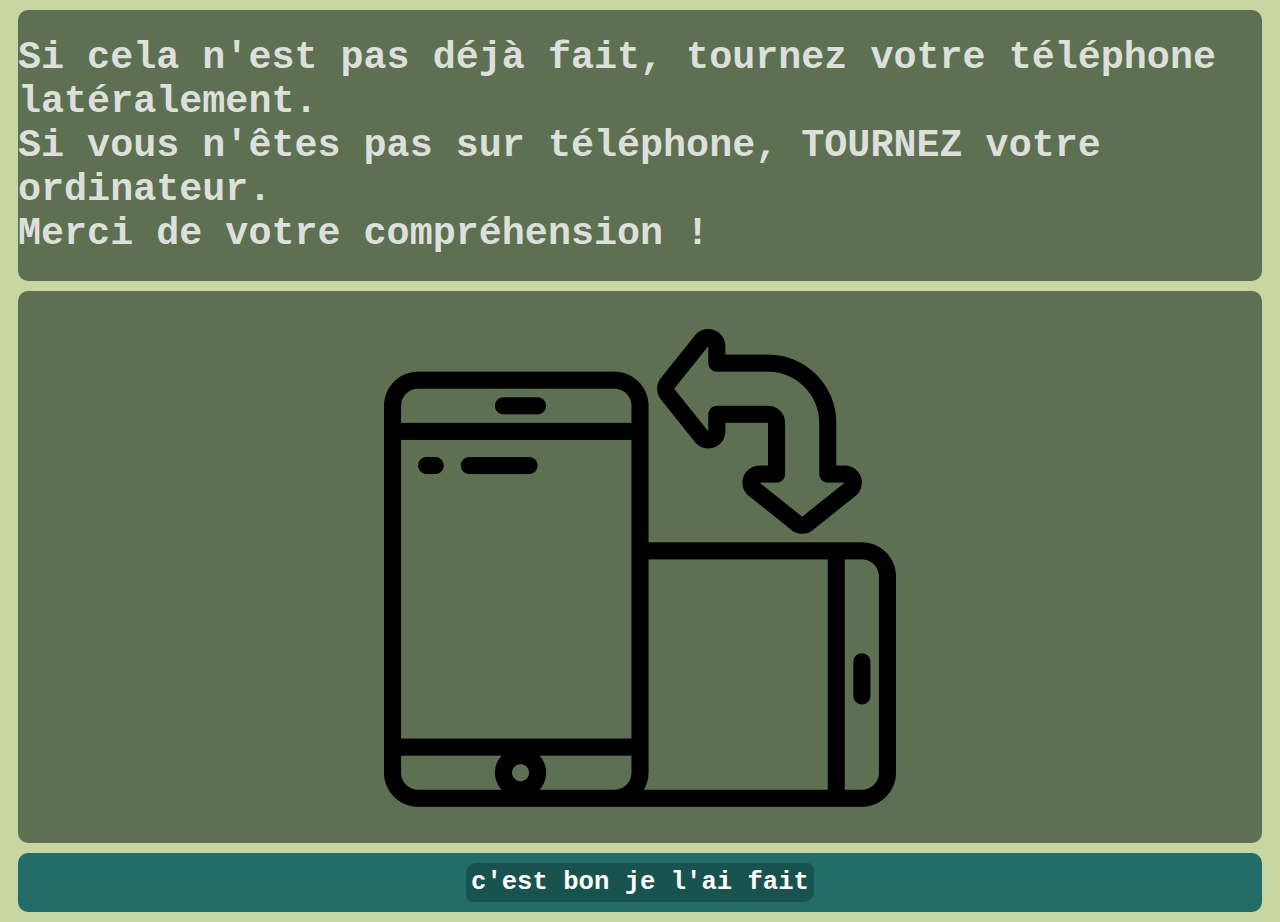
<file: index.html>
<!DOCTYPE html>
<html lang="en">
<head>
    <meta charset="UTF-8">
    <meta name="viewport" content="width=device-width, initial-scale=1.0">
    <link rel="stylesheet" href="css/styles_RP.css" />
    <title>tourne ton telephone</title>
</head>
<body>
    <div class="container">
        <div class="titre">
            <h1>
                Si cela n'est pas déjà fait, tournez votre téléphone latéralement.
                <br />
                Si vous n'êtes pas sur téléphone, TOURNEZ votre ordinateur.
                <br />
                Merci de votre compréhension !
            </h1>
        </div>
        <div class="img">
            <img src="images/rotate_your_phone.png">
        </div>
        <div class="btn">
            <a href="page_principale.html">
                <button id="oui">c'est bon je l'ai fait</button>
            </a>
        </div>
    </div>
</body>
</html>
</file>
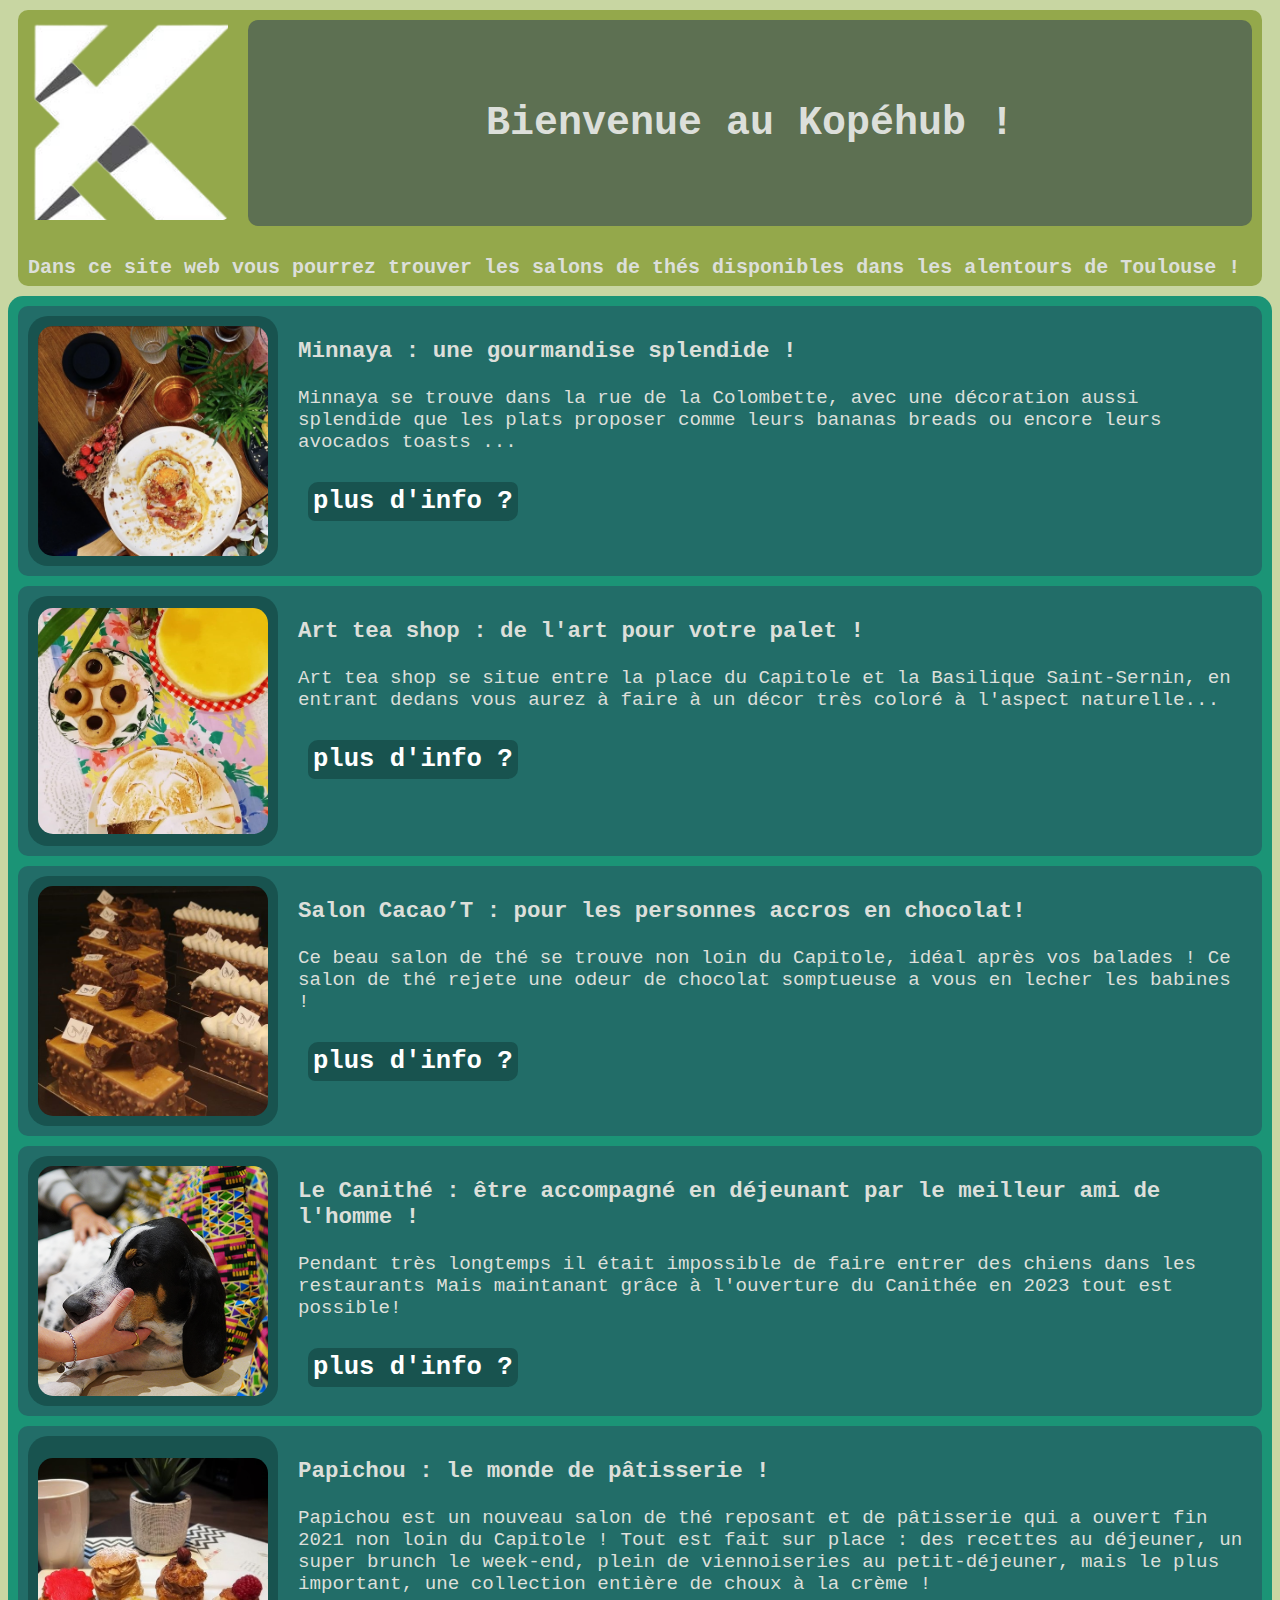
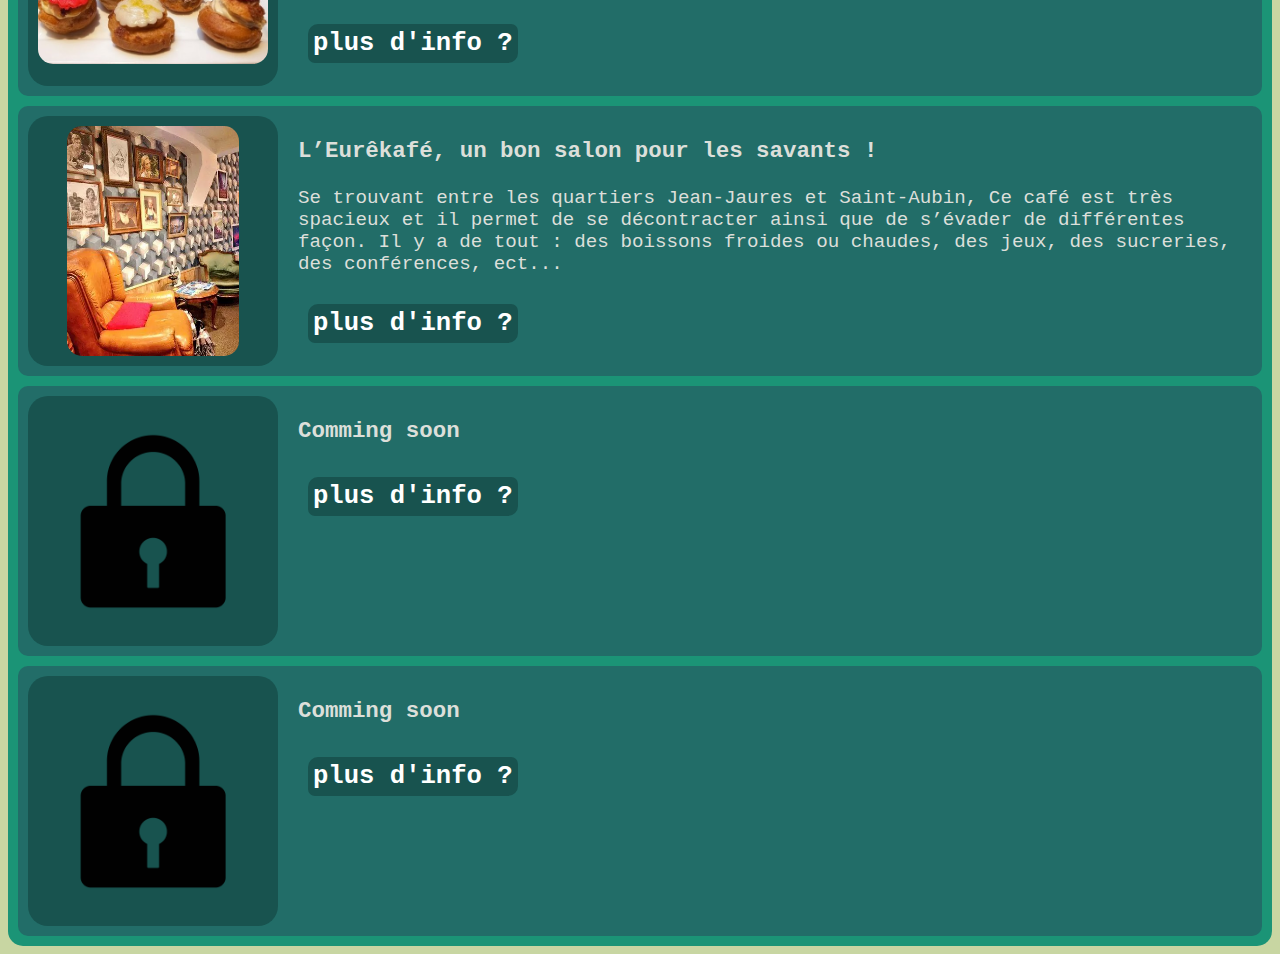
<file: page_principale.html>
<!DOCTYPE html>
<html lang="en">
  <head>
    <link rel="stylesheet" href="css/styles.css" />
    <meta charset="UTF-8" />
    <meta name="viewport" content="width=device-width, initial-scale=1.0" />
    <title>kope</title>
  </head>
  <body>
    <div class="container">
      <div class="en-teyte">
        <div class="logo-titre">
          <div id="Logo">
            <a href="html/nulpars.html">
              <img src="images/Logo_K.png" alt="Logo" id="logo-img" />
            </a>
          </div>
          <!--logo-->
          <div id="titre">
            <h1>Bienvenue au Kopéhub !</h1>
          </div>
          <!--titre-->
        </div>
        <!--logo titre-->
        <div id="description">
          <p>
            Dans ce site web vous pourrez trouver les salons de thés disponibles
            dans les alentours de Toulouse !
          </p>
        </div>
      </div>
      <!--en teyte-->
      <!--
      <div class="scrollBar">
        <div class="all-things">
          <button id="toggleFiltersBtn">
            <img src="images/filtrer.png" id="img-filtre" />
          </button>
          <div id="filtersContainer">
            <button class="filtre">meilleur du mois</button>
            <button class="filtre">meilleure note</button>
            <button class="filtre">moins cher</button>
            <button class="filtre">plus cher</button>
            <button class="filtre" id="closeFiltersBtn">
              <img src="images/defiltrer.png" id="img-filtre" />
            </button>
          </div>
        </div>
      </div>
      -->
      <div class="cP">
        <div class="articles">
          <div class="article">
            <div class="img-article">
              <img src="images/minnaya.png" alt="img de Minnaya" />
            </div>
            <!--img-article-->
            <div class="txt-article">
              <h3>Minnaya : une gourmandise splendide !</h3>
              <p>
                Minnaya se trouve dans la rue de la Colombette, avec une
                décoration aussi splendide que les plats proposer comme leurs
                bananas breads ou encore leurs avocados toasts ...
                <br />
              </p>
              <a href="html/minnaya article.html">
                <button class="btn-article">plus d'info ?</button>
              </a>
            </div>
            <!--txt-article-->
          </div>
          <!--article 1-->
          <div class="article">
            <div class="img-article">
              <img src="images/Art tea shop.png" alt="image d'art tea shop" />
            </div>
            <!--img-article-->
            <div class="txt-article">
              <h3>Art tea shop : de l'art pour votre palet !</h3>
              <p>
                Art tea shop se situe entre la place du Capitole et la Basilique
                Saint-Sernin, en entrant dedans vous aurez à faire à un décor
                très coloré à l'aspect naturelle...
                <br />
              </p>
              <a href="html/Art_tea_shop.html">
                <button class="btn-article">plus d'info ?</button>
              </a>
            </div>
            <!--txt-article-->
          </div>
          <!--article 2-->
          <div class="article">
            <div class="img-article">
              <img src="images/Cacao't.jpg" alt="Cacao't img" />
            </div>
            <!--img-article-->
            <div class="txt-article">
              <h3>Salon Cacao’T : pour les personnes accros en chocolat!</h3>
              <p>
                Ce beau salon de thé se trouve non loin du Capitole, idéal après
                vos balades ! Ce salon de thé rejete une odeur de chocolat
                somptueuse a vous en lecher les babines !
                <br />
              </p>
              <a href="html/CacaoT_article.html">
                <button class="btn-article">plus d'info ?</button>
              </a>
            </div>
            <!--txt-article-->
          </div>
          <!--article 3-->
          <div class="article">
            <div class="img-article">
              <img src="images/le_canithé.png" alt="image thé" />
            </div>
            <!--img-article-->
            <div class="txt-article">
              <h3>
                Le Canithé : être accompagné en déjeunant par le meilleur ami de
                l'homme !
              </h3>
              <p>
                Pendant très longtemps il était impossible de faire entrer des
                chiens dans les restaurants Mais maintanant grâce à l'ouverture
                du Canithée en 2023 tout est possible!
                <br />
              </p>
              <a href="html/Le_Canithé_article.html">
                <button class="btn-article">plus d'info ?</button>
              </a>
            </div>
            <!--txt-article-->
          </div>
          <!--article 4-->
          <div class="article">
            <div class="img-article">
              <img src="images/Papichou.jpg" alt="image thé" />
            </div>
            <!--img-article-->
            <div class="txt-article">
              <h3>Papichou : le monde de pâtisserie !</h3>
              <p> 
               Papichou est un nouveau salon de thé reposant et de pâtisserie qui a ouvert fin 2021
               non loin du Capitole ! Tout est fait sur place : des recettes au déjeuner,
               un super brunch le week-end, plein de viennoiseries au petit-déjeuner,
               mais le plus important, une collection entière de choux à la crème !
                <br />
              </p>
              <a href="html/Papichou_article.html">
                <button class="btn-article">plus d'info ?</button>
              </a>
            </div>
            <!--txt-article-->
          </div>
          <!--article 5-->
          <div class="article">
            <div class="img-article">
              <img src="images/Eurecafew.png" alt="img de Eurêkafé " />
            </div>
            <!--img-article-->
            <div class="txt-article">
              <h3>L’Eurêkafé, un bon salon pour les savants !</h3>
              <p>
                Se trouvant entre les quartiers Jean-Jaures et Saint-Aubin,
                Ce café est très spacieux et il permet de se décontracter ainsi que de s’évader de différentes façon.
                Il y a de tout : des boissons froides ou chaudes, des jeux, des sucreries, des conférences, ect...
                <br />
              </p>
              <a href="html/commingSoon.html">
                <button class="btn-article">plus d'info ?</button>
              </a>
            </div>
            <!--txt-article-->
          </div>
          <!--article 6-->
          <div class="article">
            <div class="img-article">
              <img src="images/commingSoon.png" alt="image thé" />
            </div>
            <!--img-article-->
            <div class="txt-article">
              <h3>Comming soon</h3>
              <p></p>
              <a href="html/commingSoon.html">
                <button class="btn-article">plus d'info ?</button>
              </a>
            </div>
            <!--txt-article-->
          </div>
          <!--article 7-->
          <div class="article">
            <div class="img-article">
              <img src="images/commingSoon.png" alt="image thé" />
            </div>
            <!--img-article-->
            <div class="txt-article">
              <h3>Comming soon</h3>
              <p></p>
              <a href="html/commingSoon.html">
                <button class="btn-article">plus d'info ?</button>
              </a>
            </div>
            <!--txt-article-->
          </div>
          <!--article 8-->
        </div>
        <!--articles-->
      </div>
      <!--cP-->
    </div>
    <!--container-->
    <script src="javascript/script.js"></script>
  </body>
</html>
</file>
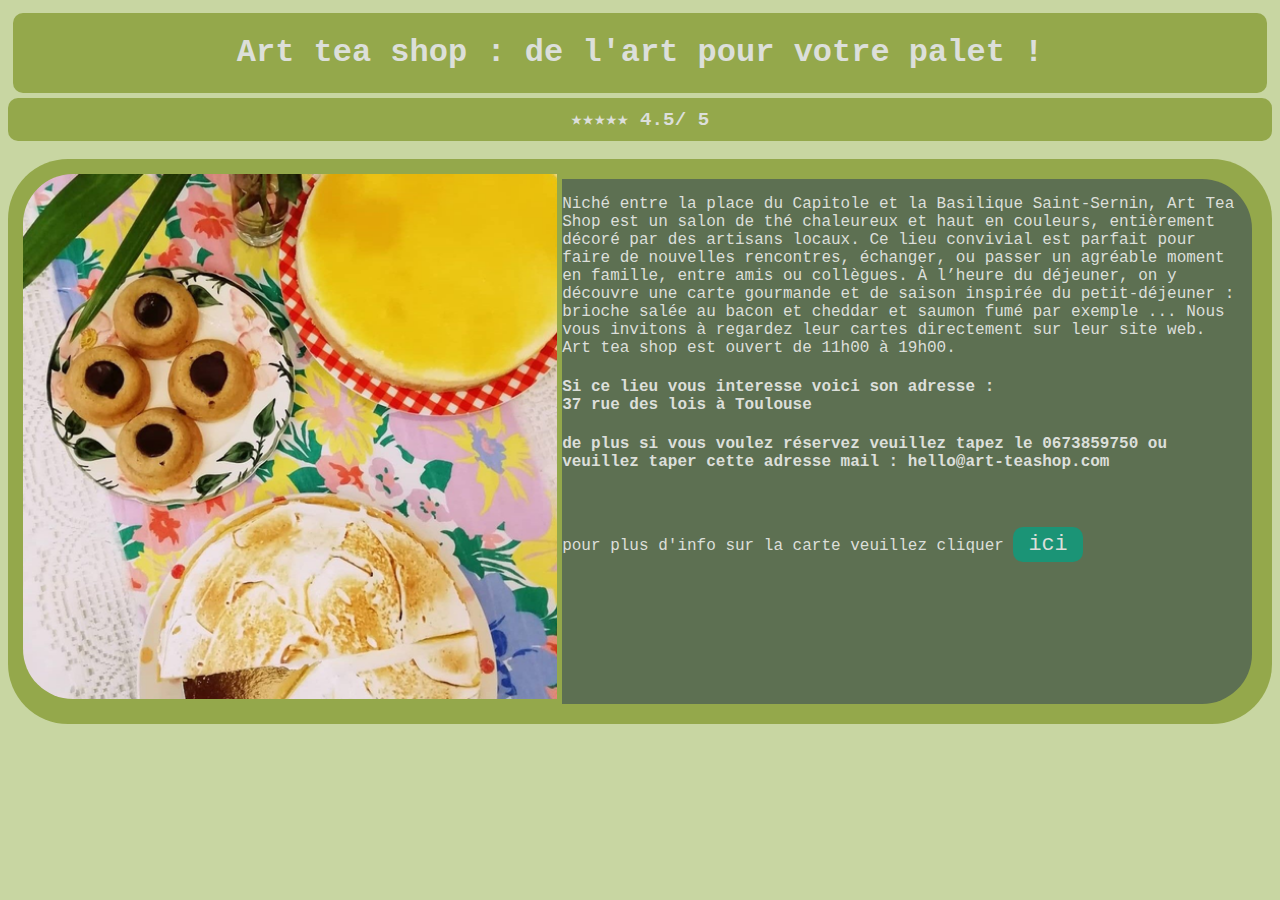
<file: html/Art_tea_shop.html>
<!DOCTYPE html>
<html lang="en">
  <head>
    <meta charset="UTF-8" />
    <meta name="viewport" content="width=device-width, initial-scale=1.0" />
    <title>Document</title>
    <link rel="stylesheet" href="../css/styles-articles.css" />
  </head>
  <body>
    <div class="container">
      <div class="titre">
        <div id="titre-h1">
          <h1>Art tea shop : de l'art pour votre palet !</h1>
        </div>
      </div>
      <div class="note">
        <div id="note">
          <h4>★★★★★ 4.5/ 5</h4>
        </div>
      </div>
      <br />
      <div class="info-img">
        <div class="img">
          <img src="../images/Art tea shop.png" alt="img de art tea shop" />
        </div>
        <div class="information">
          <p>
            Niché entre la place du Capitole et la Basilique Saint-Sernin, Art
            Tea Shop est un salon de thé chaleureux et haut en couleurs,
            entièrement décoré par des artisans locaux. Ce lieu convivial est
            parfait pour faire de nouvelles rencontres, échanger, ou passer un
            agréable moment en famille, entre amis ou collègues. À l’heure du
            déjeuner, on y découvre une carte gourmande et de saison inspirée du
            petit-déjeuner : brioche salée au bacon et cheddar et saumon fumé par exemple ...
            Nous vous invitons à regardez leur cartes directement sur leur site web.
            <br />
            Art tea shop est ouvert de 11h00 à 19h00.
          </p>
          <h4>
            Si ce lieu vous interesse voici son adresse : 
            <br />
           37 rue des lois à Toulouse
          </h4>
          <h4>
            de plus si vous voulez réservez veuillez tapez le
            <span>
              <strong>0673859750</strong>
            </span>
            ou veuillez taper cette adresse mail :
            <span>
              <strong>hello@art-teashop.com</strong>
            </span>
          </h4>
          <br />
          <p>
            pour plus d'info sur la carte veuillez cliquer
            <a href="https://www.art-teashop.com/">
              <button>ici</button>
            </a>
          </p>
        </div>
      </div>
    </div>
  </body>
</html>
</file>
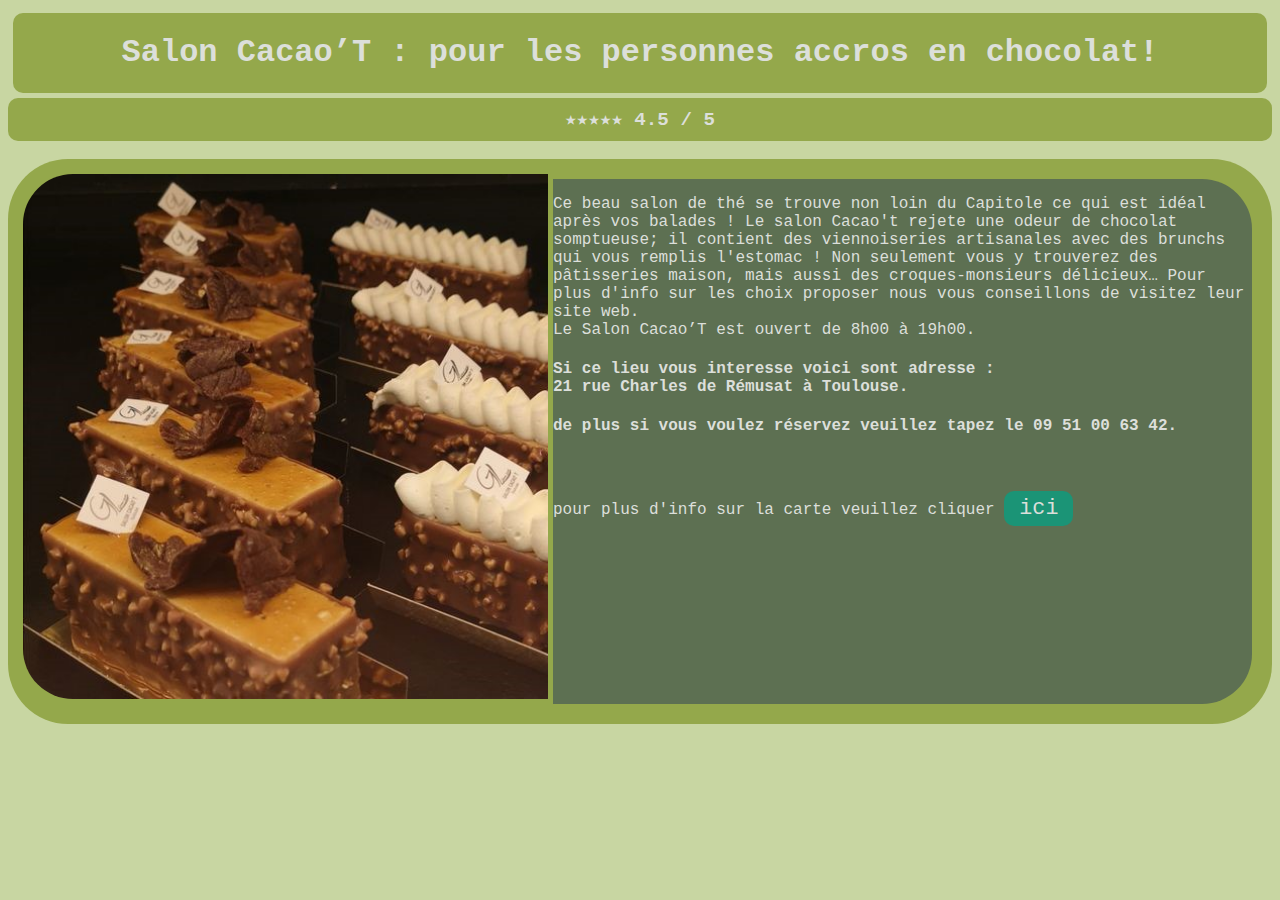
<file: html/CacaoT_article.html>
<!DOCTYPE html>
<html lang="en">
  <head>
    <meta charset="UTF-8" />
    <meta name="viewport" content="width=device-width, initial-scale=1.0" />
    <title>Document</title>
    <link rel="stylesheet" href="../css/styles-articles.css" />
  </head>
  <body>
    <div class="container">
      <div class="titre">
        <div id="titre-h1">
          <h1>Salon Cacao’T : pour les personnes accros en chocolat!</h1>
        </div>
      </div>
      <div class="note">
        <div id="note">
          <h4>★★★★★ 4.5 / 5</h4>
        </div>
      </div>
      <br />
      <div class="info-img">
        <div class="img">
          <img
            src="../images/Cacao't.jpg"
            alt="img du Salon Cacao’T"
          />
        </div>
        <div class="information">
          <p>
            Ce beau salon de thé se trouve non loin du Capitole ce qui est idéal après vos balades !
              Le salon Cacao't rejete une odeur de chocolat somptueuse; il contient des viennoiseries artisanales
              avec des brunchs qui vous remplis l'estomac !
            Non seulement vous y trouverez des pâtisseries maison, mais aussi des croques-monsieurs délicieux…
              Pour plus d'info sur les choix proposer nous vous conseillons de visitez leur site web.
            <br />
            Le Salon Cacao’T est ouvert de 8h00 à 19h00.
          </p>
          <h4>
            Si ce lieu vous interesse voici sont adresse :
            <br />
            21 rue Charles de Rémusat à Toulouse.
          </h4>
          <h4>
            de plus si vous voulez réservez veuillez tapez le
            <span>
              <strong>09 51 00 63 42.</strong>
            </span>
          </h4>
          <br />
          <p>
            pour plus d'info sur la carte veuillez cliquer
            <a href="https://saloncacaot.fr/">
              <button>ici</button>
            </a>
          </p>
        </div>
      </div>
    </div>
  </body>
</html>
</file>
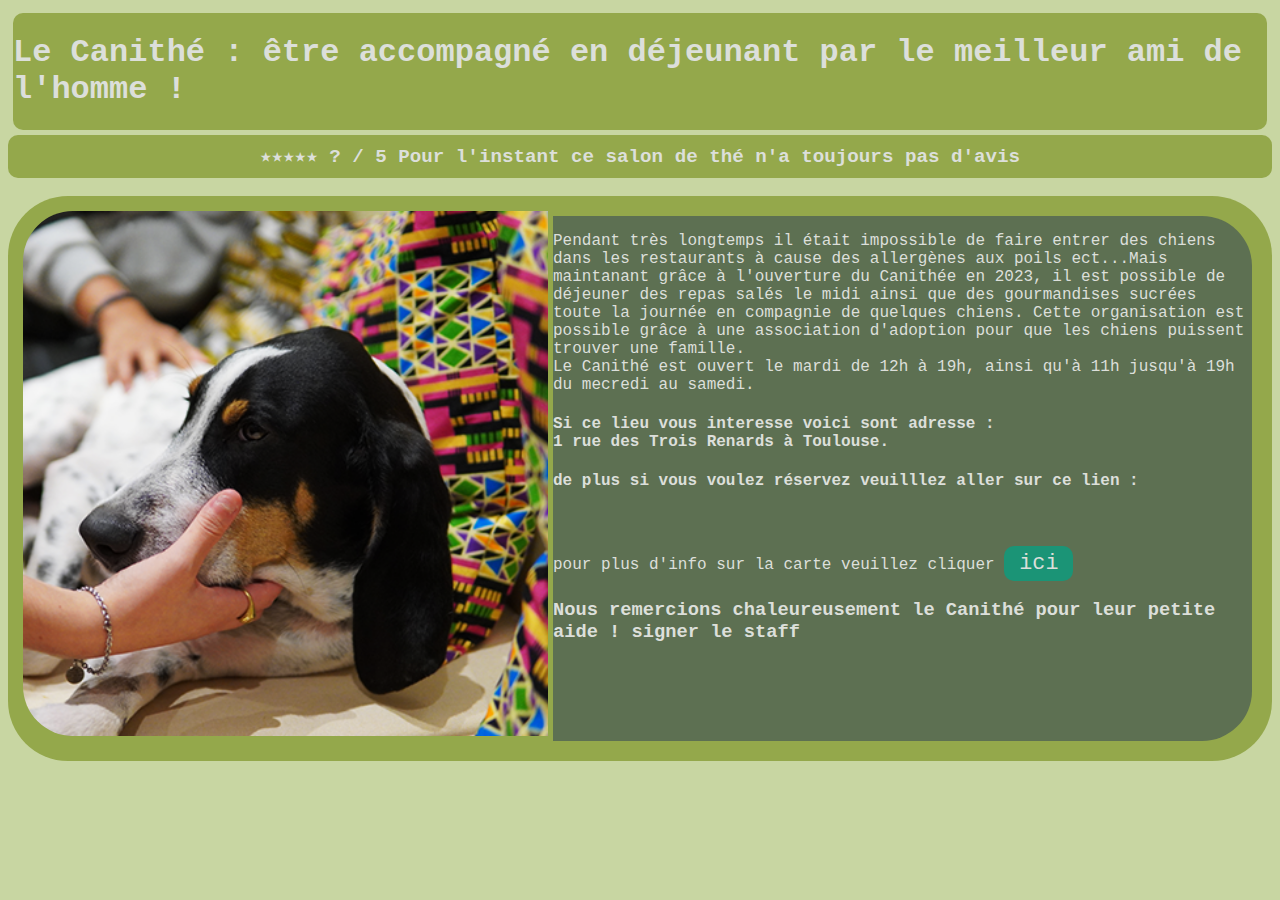
<file: html/Le_Canithé_article.html>
<!DOCTYPE html>
<html lang="en">
  <head>
    <meta charset="UTF-8" />
    <meta name="viewport" content="width=device-width, initial-scale=1.0" />
    <title>Document</title>
    <link rel="stylesheet" href="../css/styles-articles.css" />
  </head>
  <body>
    <div class="container">
      <div class="titre">
        <div id="titre-h1">
          <h1>Le Canithé : être accompagné en déjeunant par le meilleur ami de l'homme !</h1>
        </div>
      </div>
      <div class="note">
        <div id="note">
          <h4>★★★★★ ? / 5
          Pour l'instant ce salon de thé n'a
          toujours pas d'avis
          </h4>
        </div>
      </div>
      <br />
      <div class="info-img">
        <div class="img">
          <img
            src="../images/le_canithé.png"
            alt="img du Canithé"
          />
        </div>
        <div class="information">
          <p>
            Pendant très longtemps il était impossible de faire entrer des chiens dans les restaurants à cause des allergènes 
            aux poils ect...Mais maintanant grâce à l'ouverture du Canithée en 2023,
            il est possible de déjeuner des repas salés le midi ainsi que des gourmandises sucrées toute la journée
            en compagnie de quelques chiens.
            Cette organisation est possible grâce à une association d'adoption pour que les chiens
            puissent trouver une famille.
            <br />
            Le Canithé est ouvert le mardi de 12h à 19h, ainsi qu'à 11h jusqu'à 19h du mecredi au samedi.
          </p>
          <h4>
            Si ce lieu vous interesse voici sont adresse :
            <br />
            1 rue des Trois Renards à Toulouse.
          </h4>
          <h4>
            de plus si vous voulez réservez veuilllez aller sur ce lien :
            <span>
              <strong>
                <a href="https://linktr.ee/lecanithetoulouse">
              </strong>
            </span>
           <a />
          </h4>
          <br />
          <p>
            pour plus d'info sur la carte veuillez cliquer
            <a href="https://lecanithe.com/">
              <button>ici</button>
                </a>
                <br>
              <h3>
                <span>
                Nous remercions chaleureusement le Canithé pour leur petite aide !
                  <strong>
                signer le staff
                  </strong>
                </span>
              </h3>
          </p>
        </div>
      </div>
    </div>
  </body>
</html>
</file>
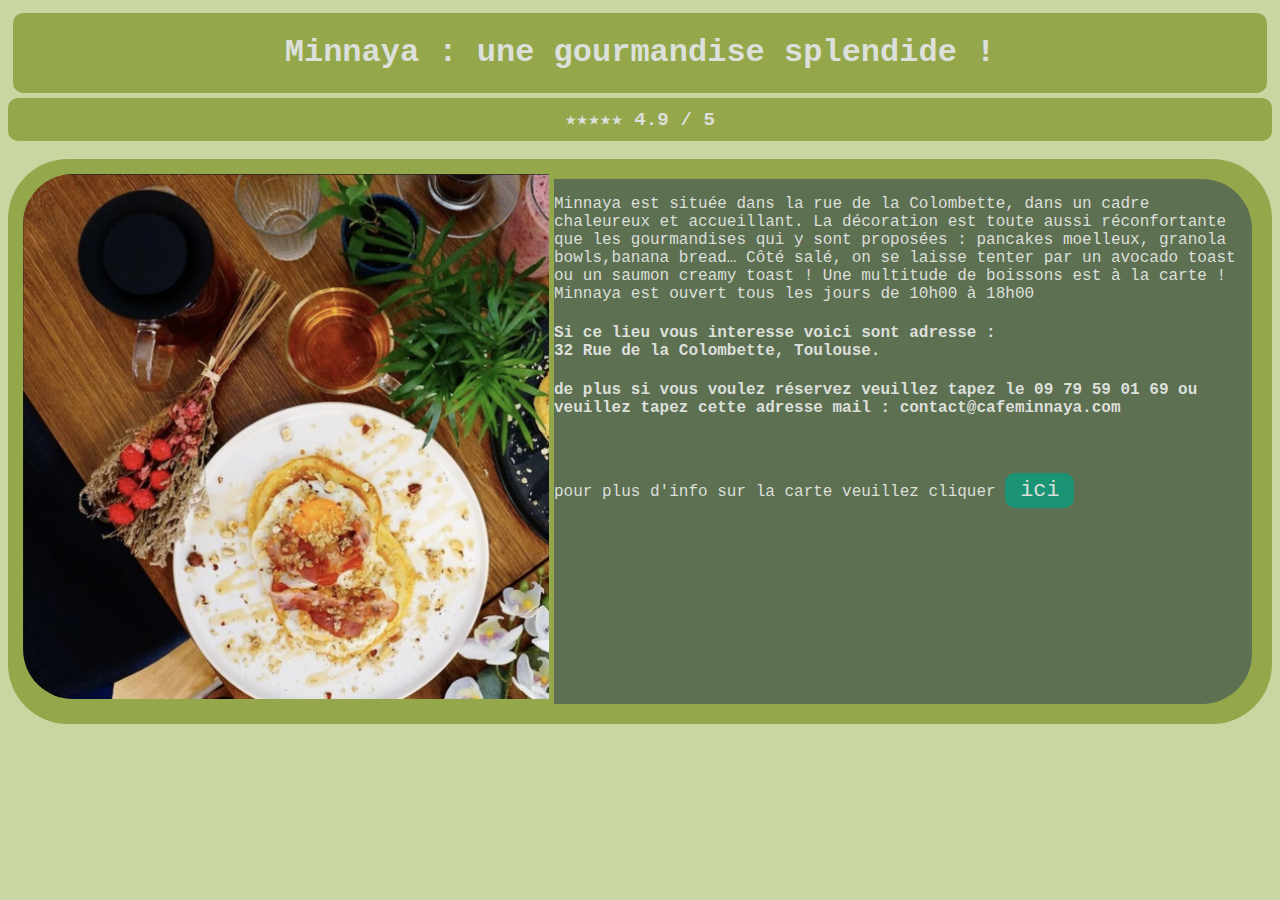
<file: html/minnaya article.html>
<!DOCTYPE html>
<html lang="en">
  <head>
    <meta charset="UTF-8" />
    <meta name="viewport" content="width=device-width, initial-scale=1.0" />
    <title>Document</title>
    <link rel="stylesheet" href="../css/styles-articles.css" />
  </head>
  <body>
    <div class="container">
      <div class="titre">
        <div id="titre-h1">
          <h1>Minnaya : une gourmandise splendide !</h1>
        </div>
      </div>
      <div class="note">
        <div id="note">
          <h4>★★★★★ 4.9 / 5</h4>
        </div>
      </div>
      <br />
      <div class="info-img">
        <div class="img">
          <img
            src="../images/minnaya.png"
            alt=""
          />
        </div>
        <div class="information">
          <p>
            Minnaya est située dans la rue de la Colombette, dans un cadre
            chaleureux et accueillant. La décoration est toute aussi
            réconfortante que les gourmandises qui y sont proposées : pancakes
            moelleux, granola bowls,banana bread… Côté salé, on se laisse tenter
            par un avocado toast ou un saumon creamy toast ! Une multitude de
            boissons est à la carte !
            <br />
            Minnaya est ouvert tous les jours de 10h00 à 18h00
          </p>
          <h4>
            Si ce lieu vous interesse voici sont adresse :
            <br />
            32 Rue de la Colombette, Toulouse.
          </h4>
          <h4>
            de plus si vous voulez réservez veuillez tapez le
            <span>
              <strong>09 79 59 01 69</strong>
            </span>
            ou veuillez tapez cette adresse mail :
            <span>
              <strong>contact@cafeminnaya.com</strong>
            </span>
          </h4>
          <br />
          <p>
            pour plus d'info sur la carte veuillez cliquer
            <a href="https://cafeminnaya.com/">
              <button>ici</button>
            </a>
          </p>
        </div>
      </div>
    </div>
  </body>
</html>
</file>
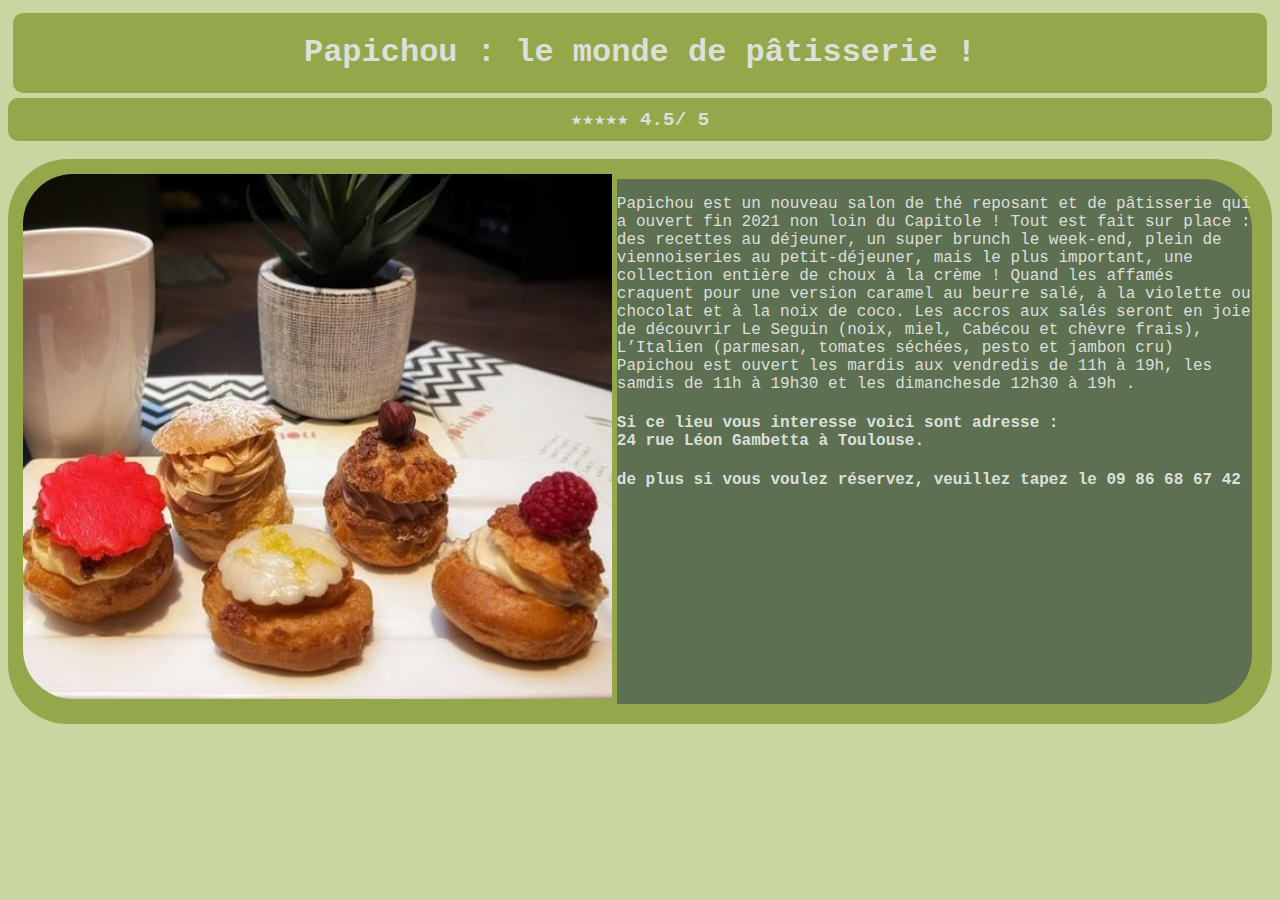
<file: html/Papichou_article.html>
<!DOCTYPE html>
<html lang="en">
  <head>
    <meta charset="UTF-8" />
    <meta name="viewport" content="width=device-width, initial-scale=1.0" />
    <title>Document</title>
    <link rel="stylesheet" href="../css/styles-articles.css" />
  </head>
  <body>
    <div class="container">
      <div class="titre">
        <div id="titre-h1">
          <h1>Papichou : le monde de pâtisserie !</h1>
        </div>
      </div>
      <div class="note">
        <div id="note">
          <h4>★★★★★ 4.5/ 5</h4>
        </div>
      </div>
      <br />
      <div class="info-img">
        <div class="img">
          <img
            src="../images/Papichou.jpg"
            alt="img du Papichou"
          />
        </div>
        <div class="information">
          <p>
            Papichou est un nouveau salon de thé reposant et de pâtisserie qui a ouvert fin 2021
            non loin du Capitole ! Tout est fait sur place : des recettes au déjeuner,
            un super brunch le week-end, plein de viennoiseries au petit-déjeuner,
            mais le plus important, une collection entière de choux à la crème !
            Quand les affamés craquent pour une version caramel au beurre salé, à la violette ou chocolat
            et à la noix de coco. Les accros aux salés seront en joie de découvrir Le Seguin (noix, miel, Cabécou et chèvre frais),
            L’Italien (parmesan, tomates séchées, pesto et jambon cru) 
            <br />
            Papichou est ouvert les mardis aux vendredis de 11h à 19h, les samdis de 11h à 19h30 et les dimanchesde 12h30 à 19h .
          </p>
          <h4>
            Si ce lieu vous interesse voici sont adresse :
            <br />
             24 rue Léon Gambetta à Toulouse.
          </h4>
          <h4>
            de plus si vous voulez réservez, veuillez tapez le
            <span>
              <strong>09 86 68 67 42</strong>
            </span>
          </h4>
          <br />
        </div>
      </div>
    </div>
  </body>
</html>
</file>
<file: css/styles_RP.css>
:root {
  --bgColor: #c8d6a2;
  --divNiv1Color: #94a84b;
  --divNiv2Color: #5d7052;
  --divArticlesColor: #1b9476;
  --divArticle1Color: #226d68;
  --divArticle2Color: #18534f;
  --txtColor: #dcdfda;
}
body {
  background-color: var(--bgColor);
}
.container {
  min-width: fit-content;
  height: fit-content;
  background-color: var(--bgColor);
}
.titre {
  flex-grow: 3;
  display: flex;
  justify-content: center;
  align-items: center;
  font-family: "Courier New", Courier, monospace;
  color: var(--txtColor);
  background-color: var(--divNiv2Color);
  border-radius: 10px;
  margin: 10px;
  font-size: 20px;
  font-size: clamp(3px, 1.5vw, 30px);
}
.img {
  padding: 10px;
  display: flex;
  align-items: center;
  justify-content: center;
  border: 10px solid transparent;
  background-color: var(--divNiv2Color);
  border-radius: 10px;
  margin: 10px;
}
img {
  height: clamp(4px, 40vw, 800px);
  width: clamp(4px, 40vw, 800px);
}
.btn {
  color: var(--txtColor);
  display: flex;
  justify-content: center;
  align-content: center;
  min-height: max-content;
  max-height: min-content;
  flex-grow: 1;
  margin: 10px;
  font-family: "Courier New", Courier, monospace;
  background-color: var(--divArticle1Color);
  border-radius: 10px;
  font-size: 25px;
}
#oui {
  margin: 10px;
  padding: 5px;
  background-color: var(--divArticle2Color);
  border-radius: 10px 7px;
  font-family: "Courier New", Courier, monospace;
  font-size: 40px;
  color: #ffffff;
  font-weight: bold;
  border: 0px;
  font-size: clamp(20px, 2vw, 40px);
  cursor: pointer;
}
</file>
<file: css/styles.css>
:root {
  --bgColor: #c8d6a2;
  --divNiv1Color: #94a84b;
  --divNiv2Color: #5d7052;
  --divArticlesColor: #1b9476;
  --divArticle1Color: #226d68;
  --divArticle2Color: #18534f;
  --txtColor: #dcdfda;
}
body {
  background-color: var(--bgColor);
}
.container {
  min-width: fit-content;
  height: fit-content;
  background-color: var(--bgColor);
}
.en-teyte {
  background-color: var(--divNiv1Color);
  border-radius: 10px;
  margin: 10px;
  font-family: "Courier New", Courier, monospace;
  font-size: 20px;
  color: var(--txtColor);
  font-weight: bold;
}
.logo-titre {
  display: flex;
  justify-content: center;
}
#logo {
  padding: 10px;
  display: flex;
  align-items: center;
  justify-content: center;
  border: 10px solid transparent;
  height: 110%;
  width: 110%;
  background-color: var(--divNiv2Color);
  border-radius: 10px;
  margin: 10px;
}
#logo-img {
  border: 10px solid transparent;
  height: 200px;
  width: 200px;
}
#titre {
  flex-grow: 3;
  display: flex;
  justify-content: center;
  align-items: center;
  font-family: "Courier New", Courier, monospace;
  color: var(--txtColor);
  background-color: var(--divNiv2Color);
  border-radius: 10px;
  margin: 10px;
  font-size: 20px;
}
#description {
  min-height: 30px;
  margin: 10px;
  font-family: "Courier New", Courier, monospace;
  font-size: 20px;
  color: var(--txtColor);
  font-weight: bold;
}

/*--------------------------------------------------------------------------*/

.cP {
  display: flex;
}
.scrollBar {
  height: 50px;
  width: 50px;
  position: absolute;
  top: 265px;
  left: 92%;
}
#toggleFiltersBtn {
  background-color: var(--divNiv2Color);
  border-radius: 50%;
  height: 100%;
  width: 100%;
  display: flex;
  justify-content: center;
  align-items: center;
  border: none;
  cursor: pointer;
}
#img-filtre {
  border: 10px solid transparent;
  height: 65%;
  width: 65%;
}
#filtersContainer {
  display: none;
}
#filtersContainer.active {
  display: block;
}
.filtre {
  display: flex;
  align-items: center;
  justify-content: center;
  background-color: var(--divNiv2Color);
  border-radius: 10px;
  margin-top: 10px;
  font-family: "Courier New", Courier, monospace;
  font-size: 15px;
  color: var(--txtColor);
  border: none;
  cursor: pointer;
}
#closeFiltersBtn {
  background-color: var(--divNiv2Color);
  border-radius: 50%;
  height: 100%;
  width: 100%;
  display: flex;
  justify-content: center;
  align-items: center;
  border: none;
  cursor: pointer;
}
.articles {
  flex-grow: 1;
  height: fit-content;
  background-color: var(--divArticlesColor);
  border-radius: 15px;
}
.article {
  color: var(--txtColor);
  display: flex;
  justify-content: center;
  align-content: center;
  min-height: max-content;
  max-height: min-content;
  flex-grow: 1;
  margin: 10px;
  font-family: "Courier New", Courier, monospace;
  background-color: var(--divArticle1Color);
  border-radius: 10px;
  font-size: 25px;
}
.img-article {
  min-width: 250px;
  min-height: 250px;
  width: 250px;
  height: 250px;
  margin: 10px;
  background-color: var(--divArticle2Color);
  border-radius: 20px;
  display: flex;
  justify-content: center;
  align-items: center;
}
img {
  max-width: 92%;
  max-height: 92%;
  border-radius: 15px;
  transition: 0.5s;
}
img:hover {
  max-width: 89%;
  max-height: 89%;
  transition: 0.5s;
}
.txt-article {
  flex-grow: 1;
  margin: 10px;
  max-height: 250px;
  font-size: clamp(10px, 1.5vw, 30px);
}
.btn-article {
  margin: 10px;
  padding: 5px;
  background-color: var(--divArticle2Color);
  border-radius: 10px 7px;
  font-family: "Courier New", Courier, monospace;
  font-size: 40px;
  color: #ffffff;
  font-weight: bold;
  border: 0px;
  font-size: clamp(20px, 2vw, 40px);
  cursor: pointer;
  transition: 0.5s;
}
.btn-article:hover {
    box-shadow: 0 0 30px var(--divArticle2Color);
    transition: 0.5s;
}
</file>
<file: css/styles-articles.css>
:root {
  --bgColor: #c8d6a2;
  --divNiv1Color: #94a84b;
  --divNiv2Color: #5d7052;
  --divArticlesColor: #1b9476;
  --divArticle1Color: #226d68;
  --divArticle2Color: #18534f;
  --txtColor: #dcdfda;
}
body {
  background-color: var(--bgColor);
}

.titre {
  display: flex;
  border: 5px solid transparent;
}

#titre-h1 {
  flex-grow: 1;
  display: flex;
  justify-content: center;
  background-color: var(--divNiv1Color);
  border-radius: 10px;
  color: var(--txtColor);
  font-family: "Courier New", Courier, monospace;
}

.note {
  display: flex;
  align-items: center;
  justify-content: center;
  background-color: var(--divNiv1Color);
  font-family: "Courier New", Courier, monospace;
  height: 23px;
  min-width: 115px;
  padding: 5px;
  border-radius: 10px;
  color: var(--txtColor);
  border: 5px solid transparent;
  font-size: larger;
}

.info-img {
  display: flex;
  background-color: var(--divNiv1Color);
  border-radius: 60px;
  padding: 15px;
}
.information {
  margin : 5px;
  background-color: var(--divNiv2Color);
  border-radius: 0px 50px 50px 0px;
  color: var(--txtColor);
  font-family: "Courier New", Courier, monospace;
  font-size: large;
  height: 525px;
  font-size: clamp(10px, 1.25vw, 25px);
}
.information-commingSoon {
  background-color: var(--divNiv2Color);
  border-radius: 50px;
  color: var(--txtColor);
  font-family: "Courier New", Courier, monospace;
  font-size: large;
  height: 525px;
  font-size: clamp(10px, 1.25vw, 25px);
  width: 2000px;
  display: flex;
  justify-content: center;
  align-items: center;
}
button {
  background-color: var(--divArticlesColor);
  border-radius: 10px;
  padding: 5px 15px;
  color: var(--txtColor);
  border: none;
  font-family: "Courier New", Courier, monospace;
  font-size: medium;
  font-size: clamp(12px, 1.7vw, 32px);
}
img {
  height: 525px;
  border-radius: 50px 0px 0px 50px;
}
</file>
